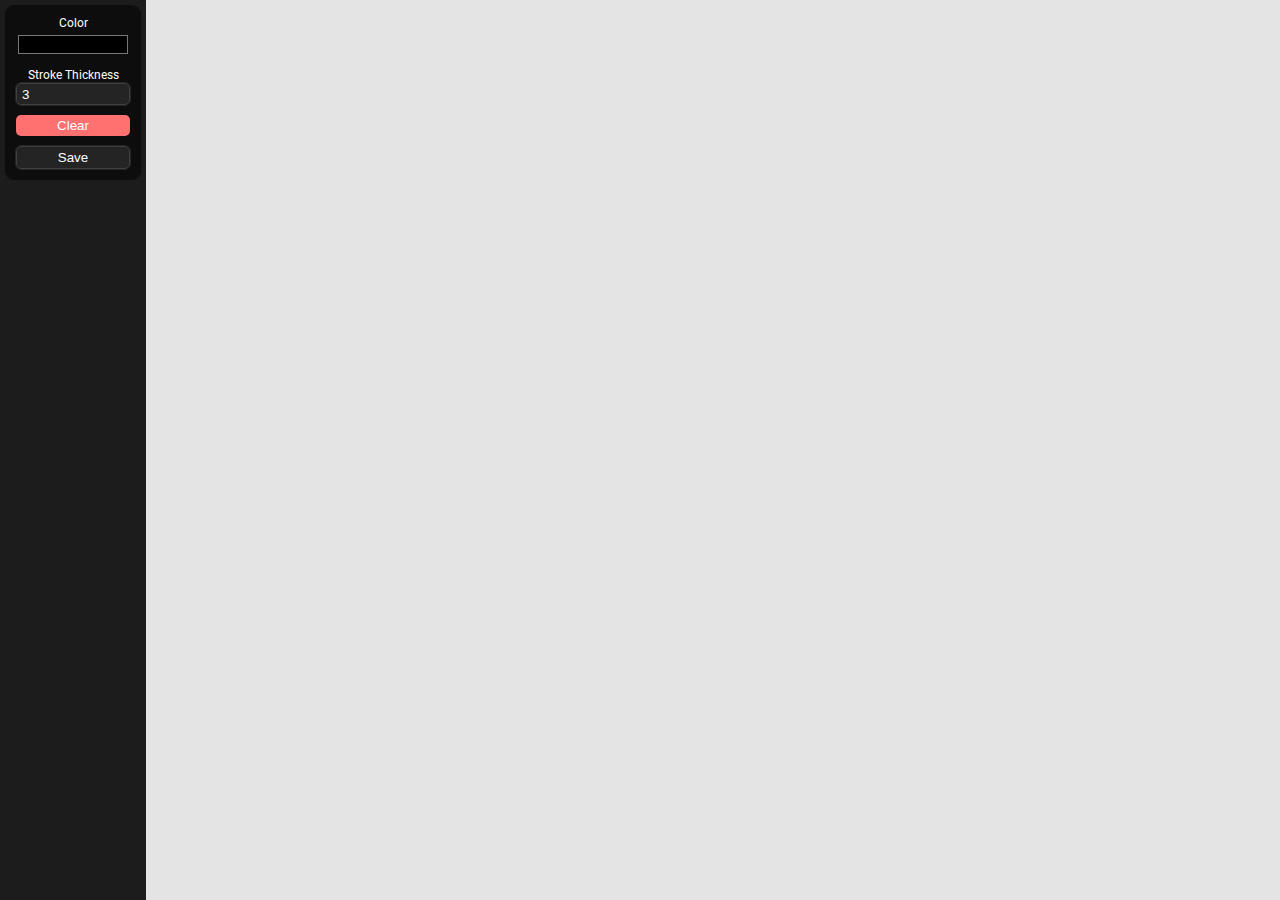
<file: canvas.html>
<!DOCTYPE html>
<html lang="en">
<head>
    <meta charset="UTF-8">
    <meta http-equiv="X-UA-Compatible" content="IE=edge">
    <meta name="viewport" content="width=device-width, initial-scale=1.0">
    <title>Canvas</title>
    <link rel="stylesheet" href="./styles/canvas.css">
    <link rel="shortcut icon" href="./resources/terbium.png" type="image/x-icon">
</head>
    <body tabindex="-1">
        <section class="container" id="styling">
            <div id="toolbar">
                <!-- <div class="add">
                    <svg xmlns="http://www.w3.org/2000/svg" class="new" id="new" viewBox="0 0 24 24" stroke-width="2" stroke="currentColor" fill="none" stroke-linecap="round" stroke-linejoin="round">
                        <path stroke="none" d="M0 0h24v24H0z" fill="none"/>
                        <circle cx="12" cy="12" r="9" />
                        <line x1="9" y1="12" x2="15" y2="12" />
                        <line x1="12" y1="9" x2="12" y2="15" />
                    </svg>
                </div> -->
                <label for="color">Color</label>
                <input type="color" name="color" value="#000000" class="strokec" id="stroke">
                <label for="lineWidth">Stroke Thickness</label>
                <input type="number" name="lineWidth" id="lineWidth" class="linewidth" value="3">
                <!-- <label for="brush">Brush</label>
                <select id="sites" name="brush">
                    <option value="pen" id="pen">Pen</option>
                    <option value="triangle" id="triangle">Triangle</option>
                    <option value="circle" id="circle">Circle</option>
                </select> -->
                <button class="clear" id="clear">Clear</button>
                <button class="btn last" id="save">Save</button>
            </div>
        </section>
        <canvas id="canvas"></canvas>
        <script src="./js/canvas.js"></script>
    </body>
</html>
</file>
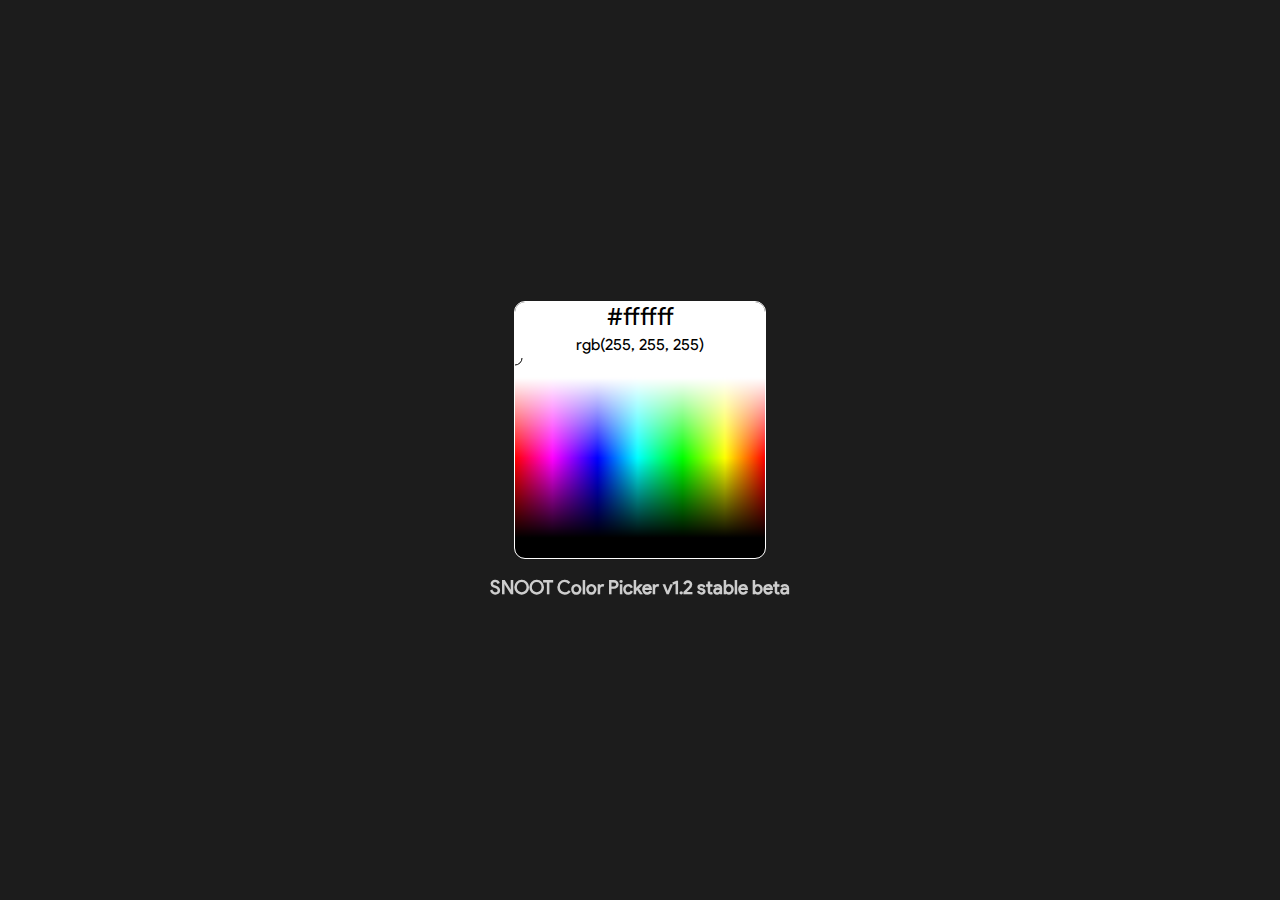
<file: color.html>
<html lang="en" data-theme="dark">
<head>
    <meta charset="UTF-8">
    <meta http-equiv="X-UA-Compatible" content="IE=edge">
    <meta name="viewport" content="width=device-width, initial-scale=1.0">
    <title>Terbium Color Picker</title>
    <link rel="stylesheet" href="./styles/color.css">
</head>
    <body>
        <div class="picker" id="picker" style="outline: 1px solid #ffffff;">
            <div id="colorIndi" class="color-indi">
                <p id="hex">#ffffff</p>
                <div class="rgbEquivalent">rgb(255, 255, 255)</div>
            </div>
            <canvas id="color"></canvas>
        </div>
        <h3 style="margin-top: 18px;">SNOOT Color Picker v1.2 stable beta</h3>
        <script src="color.js"></script>
        <script src="js/theme.js"></script>
    </body>
</html>
</file>
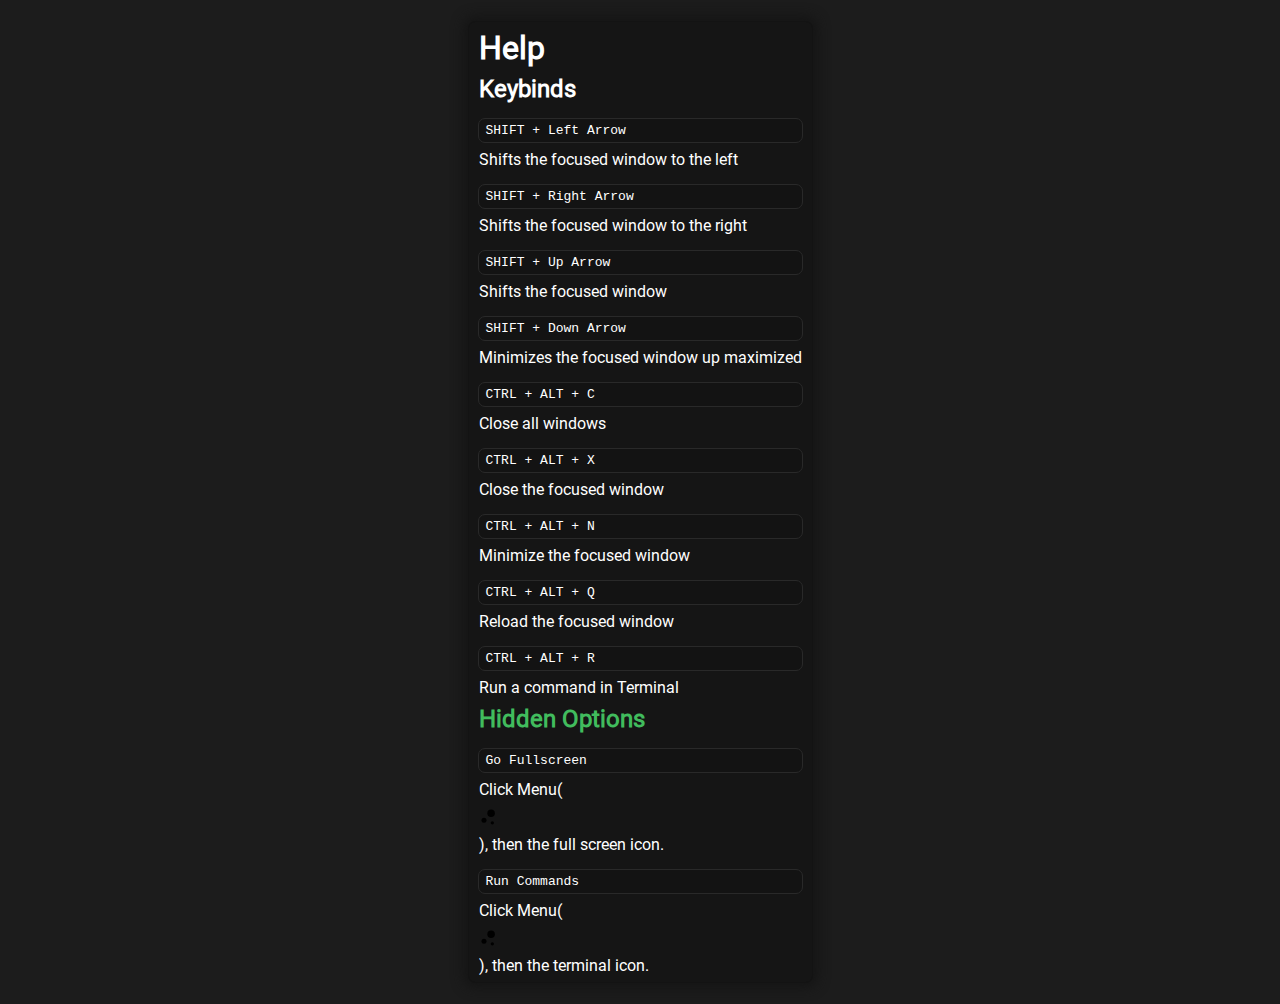
<file: help.html>
<!DOCTYPE html>
<html lang="en" data-theme="dark">
<head>
    <meta charset="UTF-8">
    <meta http-equiv="X-UA-Compatible" content="IE=edge">
    <meta name="viewport" content="width=device-width, initial-scale=1.0">
    <link rel="shortcut icon" id="favi" href="./resources/terbium.png" type="image/x-icon">
    <title>Help</title>
    <link rel="stylesheet" id="relsn" href="./styles/help.css">
</head>
<body>
    <!-- <h5 style="width: 35em;margin-bottom: 20px;font-weight: bolder;color: #ff7c7c;font-size: 17px;text-align: center;"></h2> -->
    <div class="commands">
        <h1>Help</h1>
        <h2>Keybinds</h2>
        <command>
            <code>SHIFT + Left Arrow</code> Shifts the focused window to the left
        </command>
        <command>
            <code>SHIFT + Right Arrow</code> Shifts the focused window to the right
        </command>
        <command>
            <code>SHIFT + Up Arrow</code> Shifts the focused window 
        </command>
        <command>
            <code>SHIFT + Down Arrow</code> Minimizes the focused window up maximized
        </command>
        <command>
            <code>CTRL + ALT + C</code> Close all windows
        </command>
        <command>
            <code>CTRL + ALT + X</code> Close the focused window
        </command>
        <command>
            <code>CTRL + ALT + N</code> Minimize the focused window
        </command>
        <command>
            <code>CTRL + ALT + Q</code> Reload the focused window
        </command>
        <command>
        <code>CTRL + ALT + R</code> Run a command in Terminal
    </command>
        <h2 category-title>Hidden Options</h2>
        <command>
        <code>Go Fullscreen</code> Click Menu(<svg xmlns="http://www.w3.org/2000/svg" width="20" viewBox="0 0 24 24" stroke-width="1.5" stroke-linecap="round" stroke-linejoin="round">
                <path stroke="none" d="M0 0h24v24H0z" fill="none"></path>
                <circle cx="6" cy="16" r="3"></circle>
                <circle cx="16" cy="19" r="2"></circle>
                <circle cx="14.5" cy="7.5" r="4.5"></circle>
            </svg>), then the full screen icon.
    </command>
        <command>
        <code>Run Commands</code> Click Menu(<svg xmlns="http://www.w3.org/2000/svg" width="20" viewBox="0 0 24 24" stroke-width="1.5" stroke-linecap="round" stroke-linejoin="round">
                <path stroke="none" d="M0 0h24v24H0z" fill="none"></path>
                <circle cx="6" cy="16" r="3"></circle>
                <circle cx="16" cy="19" r="2"></circle>
                <circle cx="14.5" cy="7.5" r="4.5"></circle>
            </svg>), then the terminal icon.
    </command>
    </div>
    <script src="./js/theme.js"></script>
</body>

</html>
</file>
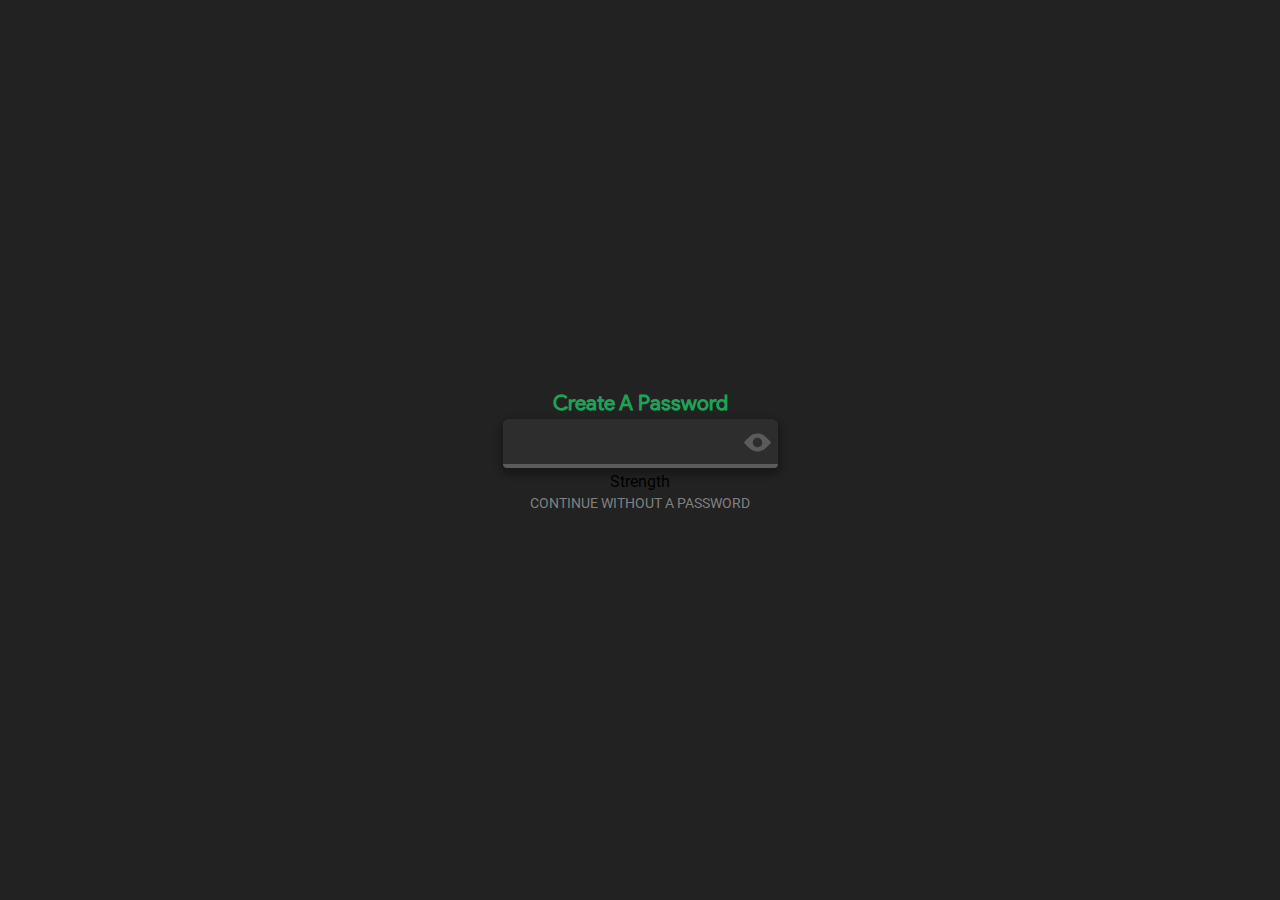
<file: login.html>
<!DOCTYPE html>
<html lang="en">
<head>
    <meta charset="UTF-8">
    <meta http-equiv="X-UA-Compatible" content="IE=edge">
    <meta name="viewport" content="width=device-width, initial-scale=1.0">
    <title>Terbium</title>
    <link rel="stylesheet" href="login.css">
</head>
    <body>
        <div class="loginDetails">
            <p class="passState">Create A Password</p>
            <div class="inputC">
                <div class="input">
                    <input type="password" oninput="strengthChecker()" onfocus="let inp = document.querySelector('.inputC'); inp.classList.add('focus');" onblur="document.querySelector('.inputC').classList.remove('focus')" name="pass" id="pass" class="pass passN">
                    <a class="showHide" id="showHide" onclick="toggle();">
                        <svg class="eye" viewBox="0 0 80 80" fill="none" xmlns="http://www.w3.org/2000/svg">
                            <path fill-rule="evenodd" clip-rule="evenodd" d="M1.82843 37.3553C0.266336 38.9174 0.266336 41.4501 1.82843 43.0122L15.2635 56.4472C28.9318 70.1156 51.0926 70.1156 64.7609 56.4472L78.196 43.0122C79.7581 41.4501 79.7581 38.9174 78.196 37.3553L64.7609 23.9203C51.0926 10.2519 28.9318 10.2519 15.2635 23.9203L1.82843 37.3553ZM40 54C47.732 54 54 47.732 54 40C54 32.268 47.732 26 40 26C32.268 26 26 32.268 26 40C26 47.732 32.268 54 40 54Z"/>
                        </svg>
                    </a>
                    <svg class="spinner noSpin" viewBox="0 0 50 50"><circle class="path" cx="25" cy="25" r="20" fill="none" stroke-width="6"></circle></svg>
                </div>
                <div class="bott" id="secureAmount"></div>
            </div>
            <div class="strengthMessage" id="strengthMessage">Strength</div>
            <a class="skip">CONTINUE WITHOUT A PASSWORD</a>
        </div>
        <script src="login.js"></script>
    </body>
</html>
</file>
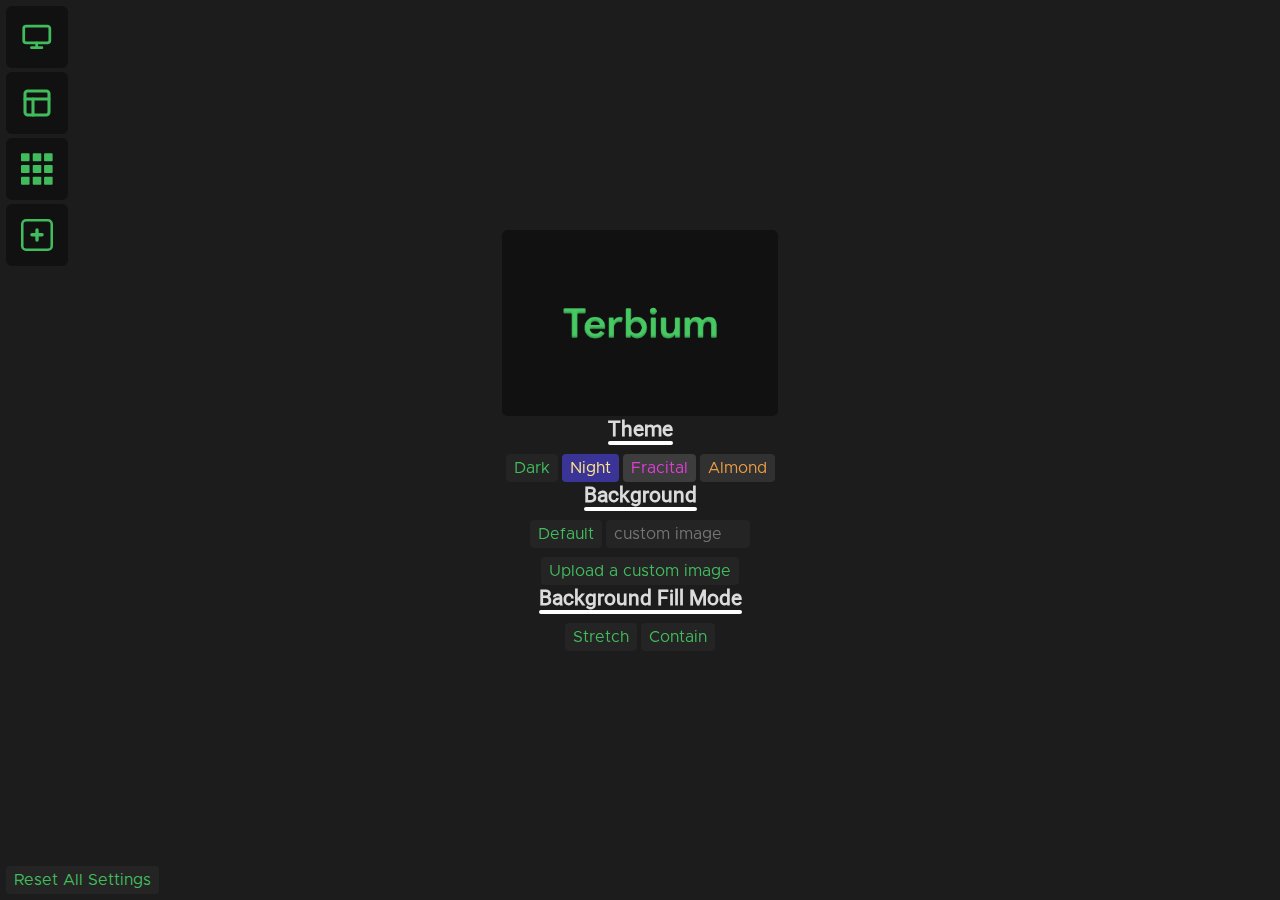
<file: settings.html>
<!DOCTYPE html>
<html lang="en" data-theme="dark">
<head>
    <meta charset="UTF-8">
    <meta http-equiv="X-UA-Compatible" content="IE=edge">
    <meta name="viewport" content="width=device-width, initial-scale=1.0">
    <title>Settings</title>
    <link rel="stylesheet" id="rels" href="./styles/settings.css">
    <link rel="stylesheet" href="./styles/cursors.css">
</head>
    <body>
        <button class="btn reset" id="resetAll">Reset All Settings</button>
        <div class="categories">
            <div class="category" type="theme" title="Theme">
                <svg class="catIcon catStroke" viewBox="0 0 47 42" fill="none" xmlns="http://www.w3.org/2000/svg">
                    <path class="stroke" d="M38.5227 5H7.83586C5.71737 5 4 6.567 4 8.5V26C4 27.933 5.71737 29.5 7.83586 29.5H38.5227C40.6412 29.5 42.3586 27.933 42.3586 26V8.5C42.3586 6.567 40.6412 5 38.5227 5Z" stroke-width="4" stroke-linecap="round" stroke-linejoin="round"/>
                    <path class="stroke" d="M15.3435 36.75H30.6869" stroke-width="4" stroke-linecap="round" stroke-linejoin="round"/>
                    <path class="stroke" d="M23.0151 29.75V36.75" stroke-width="4" stroke-linecap="round" stroke-linejoin="round"/>
                </svg>
            </div>
            <div class="category" type="osl" title="OS layout">
                <svg class="catIcon catStroke" viewBox="0 0 42 42" fill="none" xmlns="http://www.w3.org/2000/svg">
                    <path class="stroke" d="M33.25 5.25H8.75C6.817 5.25 5.25 6.817 5.25 8.75V33.25C5.25 35.183 6.817 36.75 8.75 36.75H33.25C35.183 36.75 36.75 35.183 36.75 33.25V8.75C36.75 6.817 35.183 5.25 33.25 5.25Z" stroke-width="4" stroke-linecap="round" stroke-linejoin="round"/>
                    <path class="stroke" d="M5.25 15.75H36.75" stroke-width="4" stroke-linecap="round" stroke-linejoin="round"/>
                    <path class="stroke" d="M15.75 36.75V15.75" stroke-width="4" stroke-linecap="round" stroke-linejoin="round"/>
                </svg>
            </div>
            <div class="category" type="appman" title="Apps">
            <svg class="catIcon catStroke" width="38" height="38" viewBox="0 0 79 78" fill="none" xmlns="http://www.w3.org/2000/svg">
                        <path d="M0 2C0 0.895431 0.895431 0 2 0H19.1111C20.2157 0 21.1111 0.895431 21.1111 2V18C21.1111 19.1046 20.2157 20 19.1111 20H2C0.895432 20 0 19.1046 0 18V2Z" class="fill"/>
                        <path d="M0 31C0 29.8954 0.895431 29 2 29H19.1111C20.2157 29 21.1111 29.8954 21.1111 31V47C21.1111 48.1046 20.2157 49 19.1111 49H2C0.895432 49 0 48.1046 0 47V31Z" class="fill"/>
                        <path d="M29 31C29 29.8954 29.8954 29 31 29H48.1111C49.2157 29 50.1111 29.8954 50.1111 31V47C50.1111 48.1046 49.2157 49 48.1111 49H31C29.8954 49 29 48.1046 29 47V31Z" class="fill"/>
                        <path d="M57 31C57 29.8954 57.8954 29 59 29H76.1111C77.2157 29 78.1111 29.8954 78.1111 31V47C78.1111 48.1046 77.2157 49 76.1111 49H59C57.8954 49 57 48.1046 57 47V31Z" class="fill"/>
                        <path d="M0 60C0 58.8954 0.895431 58 2 58H19.1111C20.2157 58 21.1111 58.8954 21.1111 60V76C21.1111 77.1046 20.2157 78 19.1111 78H2C0.895432 78 0 77.1046 0 76V60Z" class="fill"/>
                        <path d="M29 60C29 58.8954 29.8954 58 31 58H48.1111C49.2157 58 50.1111 58.8954 50.1111 60V76C50.1111 77.1046 49.2157 78 48.1111 78H31C29.8954 78 29 77.1046 29 76V60Z" class="fill"/>
                        <path d="M57 60C57 58.8954 57.8954 58 59 58H76.1111C77.2157 58 78.1111 58.8954 78.1111 60V76C78.1111 77.1046 77.2157 78 76.1111 78H59C57.8954 78 57 77.1046 57 76V60Z" class="fill"/>
                        <path d="M29 2C29 0.895431 29.8954 0 31 0H48.1111C49.2157 0 50.1111 0.895431 50.1111 2V18C50.1111 19.1046 49.2157 20 48.1111 20H31C29.8954 20 29 19.1046 29 18V2Z" class="fill"/>
                        <path d="M57 2C57 0.895431 57.8954 0 59 0H76.1111C77.2157 0 78.1111 0.895431 78.1111 2V18C78.1111 19.1046 77.2157 20 76.1111 20H59C57.8954 20 57 19.1046 57 18V2Z" class="fill"/>
                    </svg>
            </div>
            <div class="category" type="other" title="Other">
                <svg class="catIcon catStroke" width="38" height="38" viewBox="0 0 38 38" fill="none" xmlns="http://www.w3.org/2000/svg">
                    <path class="stroke" d="M19 13V25" stroke-width="4" stroke-linecap="round" stroke-linejoin="round"/>
                    <path class="stroke" d="M13 18.7148H25" stroke-width="4" stroke-linecap="round" stroke-linejoin="round"/>
                    <rect class="stroke" x="1.5" y="1.5" width="35" height="35" rx="4.5" stroke-width="3"/>
                </svg>
            </div>
        </div>
        <div class="views">
            <div class="cat themeView" view="account" hiddenCat="true">
            </div>
            <div class="cat themeView" view="theme" hiddenCat="false">
                <div class="deskBackC">
                    <img class="deskBack" draggable="false" src="wp.jpg">
                </div>
                <div class="title">
                    <h3>Theme</h3>
                    <div class="border-bottom"></div>
                </div>
                <div class="btns">
                    <button class="btn dark themeBtn" theme-set="dark" id="dark">Dark</button>
                    <button class="btn night themeBtn" theme-set="night" id="night">Night</button>
                    <button class="btn frac themeBtn" theme-set="fracital" id="frac">Fracital</button>
                    <button class="btn almond themeBtn" theme-set="almond" id="almond">Almond</button>
                </div>
                <p></p>
                <div class="title">
                    <h3>Background</h3>
                    <div class="border-bottom"></div>
                </div>
                <div class="btns">
                    <button class="btn" id="default">Default</button>
                    <input placeholder="custom image" class="btn input" id="dd">
                </div>
                <div class="btns">
                    <input type="file" class="customImage fileInput" id="customImage">
                    <label class="btn" for="customImage">Upload a custom image</label>
                </div>
                <p></p>
                <div class="title">
                    <h3>Background Fill Mode</h3>
                    <div class="border-bottom"></div>
                </div>
                <div class="btns">
                    <button class="btn" id="stretch" onclick="stretch();">Stretch</button>
                    <button class="btn" id="contain" onclick="contain();">Contain</button>
                </div>
                <p>&nbsp;</p>
            </div>
            <div class="cat windowView" view="osl" hiddenCat="true">
                <p></p>
                <div class="title">
                    <h3>OS Layout</h3>
                </div>
                <p></p>
                <div class="title">
                    <h3>Windows</h3>
                    <div class="border-bottom"></div>
                </div>
                <div class="btns slides">
                    <label>Apps Always Open Maximized</label><input class="toggle border-radius" id="fullscreen" type="checkbox">
                </div>
                <div class="btns slides">
                    <label>Round Windows</label><input class="toggle border-radius" checked id="radius" type="checkbox">
                </div>
                <div class="btns slides">
                    <label>Windows Shadow</label><input class="toggle" id="shadow" type="checkbox">
                </div>
                <div class="btns slides">
                    <label>Custom Window Rounding</label><input class="btn input" type="number" id="roundness" value="12" min="0" max="22" step="2"><button class="btn" id="clearRoundness">clear</button>
                </div>
                <div class="btns slides">
                    <label>Custom shadow</label>
                    <div class="btn input color" input-for="customShadow">
                        <div input-color-value></div>
                    </div>
                    <input input-hidden type="color" id="customShadow" value="rgba(0, 0, 0, 0.32)"><button class="btn" id="clearCustomShadow">clear</button>
                </div>
                <div class="btns slides">
                    <label>Shadows follows theme accent</label><input class="toggle" type="checkbox" id="themeAccentShadow" checked>
                </div>
                <p></p>
                <div class="title">
                    <h3>Window Buttons</h3>
                    <div class="border-bottom"></div>
                </div>
                <div class="btns slides">
                    <label>Right</label><input class="toggle" id="btnrPos" data-btnpos="Right" checked type="checkbox">
                </div>
                <div class="btns slides">
                    <label>Left</label><input class="toggle" id="btnrPos" data-btnpos="Left" checked type="checkbox">
                </div>
                <div class="btns slides">
                    <label>Round Window Buttons</label><input class="toggle" id="btnr" checked type="checkbox">
                </div>
                <p></p>
                <div class="title">
                    <h3>Dock</h3>
                    <div class="border-bottom"></div>
                </div>
                <div class="btns slides">
                    <label>Bottom</label><input class="toggle dockPos" id="dp_bottom" data-pos="Bottom" checked type="checkbox">
                </div>
                <div class="btns slides">
                    <label>Left</label><input class="toggle dockPos" id="dp_left" data-pos="Left" checked type="checkbox">
                </div>
                <div class="btns slides">
                    <label>Right</label><input class="toggle dockPos" id="dp_right" data-pos="Right" checked type="checkbox">
                </div>
                <div class="btns slide">
                    <label>Full Dock</label><input class="toggle dockFull" type="checkbox" id="dockFull" checked="false">
                </div>
                <div class="btns slides">
                    <label>Opaque</label><input type="checkbox" id="dockOpq" class="toggle" checked="true">
                </div>
                <p>&nbsp;</p>
            </div>
            <div class="cat" view="appman" hiddenCat="true">
                <a href="sideload.html"><button class="btn">App Sideloader</button></a>
                <h2><u>Installed Apps</u></h2>
                <div id="alist1" style="width:45%; height:90%">No Apps Installed</div>
                <script>if (localStorage.getItem("appremlist")) {alist1.innerHTML = localStorage.getItem("appremlist")}</script>
            </div>
            <div class="cat otherView" view="other" hiddenCat="true">
                <p></p>
                <h1>Other</h1>
                <p></p>
                <div class="title">
                    <h3>Import Or Export your settings</h3>
                    <div class="border-bottom"></div>
                </div>
                <div class="btns">
                    <input class="btn" type="file" input-hidden id="importExportInp" accept=".tbs, .txt"></input>
                    <button class="btn" id="importSettings">Import</button>
                    <button class="btn" id="exportSettings">Export</button>
                </div>
                <p></p>
                <div hidden>
                <div class="title">
                    <h3>Shutdown</h3>
                    <div class="border-bottom"></div>
                </div>
                <div class="btns">
                    <button class="btn" id="defpow">Default</button>
                    <input placeholder="custom shutdown redirection" class="btn input" id="dp" style="width: max-content;">
                </div>
                </div>
                <div class="title">
                    <h3>Lockdown</h3>
                    <div class="border-bottom"></div>
                </div>
                <div class="btns slides">
                    <label>Login on start up</label><input class="toggle" id="login" checked type="checkbox">
                    <button class="btn" id="newPass">New Password</button>
                </div>
                <p>&nbsp;</p>
                </div>
                <div hidden>
                <div class="title">
                    <h3>Browser SearXNG Personalization</h3>
                    <div class="border-bottom"></div>
                </div>
                <div class="title">
                    <label>Use Dynamic</label><input class="toggle" id="dyn" checked type="checkbox">
                </div>
                <h3>Safe Search</h3>
                <div class="btns slides">
                    <div class="dropdown">
                        <button class="dropbtn engine__dropbtn" id="safeSearch">
                            <p class="dropText SS">None</p>
                        </button>
                        <div class="dropdown-content ss__dropdown-content">
                            <a class="dropOptions" data-option="ss_0" data-former="ss" data-option_name="None" id="safeSearch_0">None</a>
                            <a class="dropOptions" data-option="ss_1" data-former="ss" data-option_name="Moderate" id="safeSearch_1">Moderate</a>
                            <a class="dropOptions" data-option="ss_2" data-former="ss" data-option_name="Strict" id="safeSearch_2">Strict</a>
                        </div>
                    </div>
                </div>
                </div>
            </div>
        </div>
        <script src="appinst.js"></script>
        <script src="./js/theme.js"></script>
        <script src="./js/settings.js"></script>
    </body>
</html>
</file>
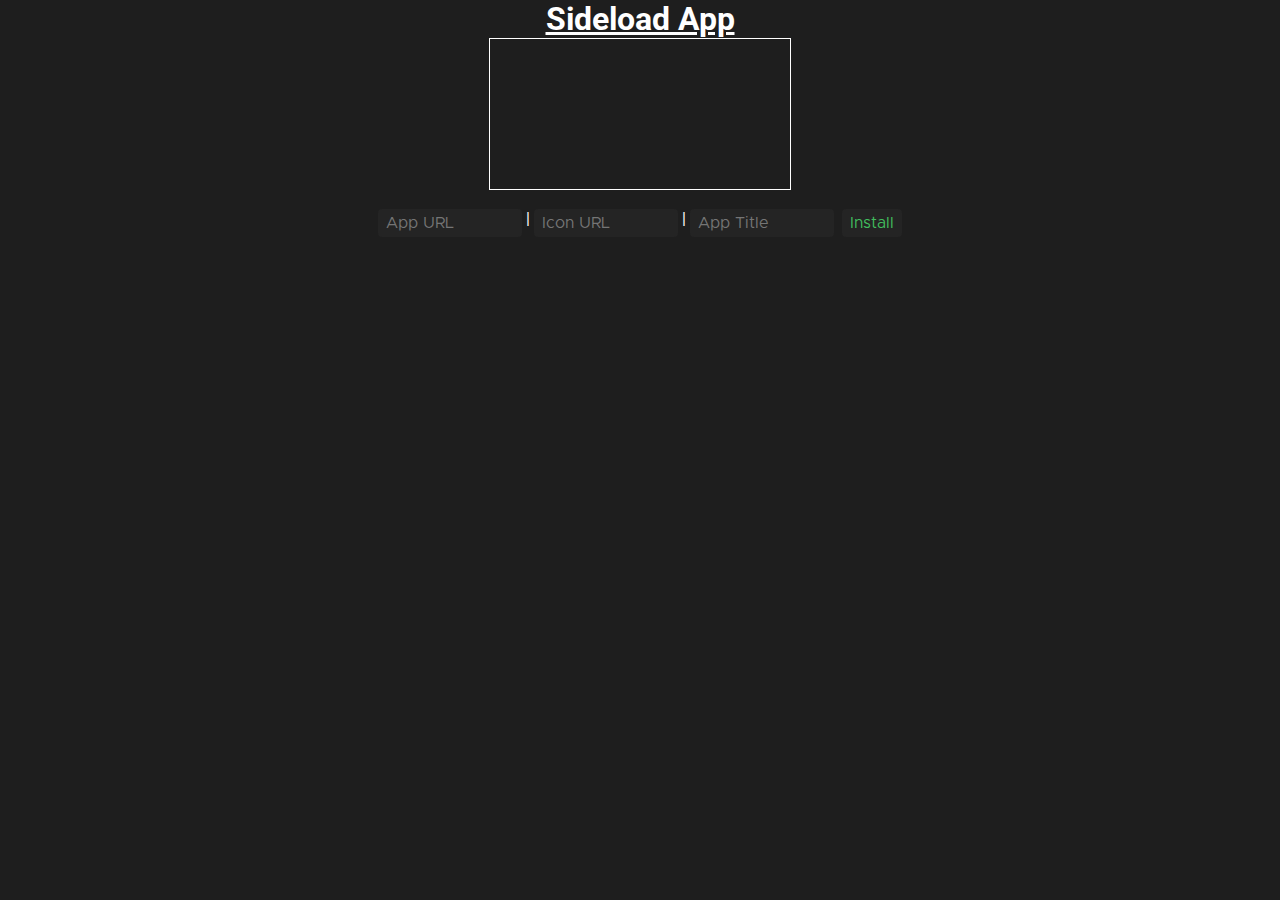
<file: sideload.html>
<!DOCTYPE HTML>
<html data-theme="dark">
<head>
  <link rel="preconnect" href="https://fonts.googleapis.com">
  <link rel="preconnect" href="https://fonts.gstatic.com" crossorigin>
  <link href="https://fonts.googleapis.com/css2?family=Roboto&display=swap" rel="stylesheet">
  <link rel="stylesheet" id="rels" href="./styles/settings.css">
  <link rel="stylesheet" href="./styles/cursors.css">
</head>

  <body style="background:#1e1e1e;color:white;text-align:center;font-family: 'Roboto', sans-serif;">
    <script>
      function sideload() {
        if (atitle.value) {
        var acon = confirm("Warning: If the app preview failed to load, either this app is incompatible or you typed the wrong URL. Are you sure you want to continue?")
        if (acon == true) {
          addapp(aurl.value,atitle.value,imgurl.value)
        }
        } else {
          alert("No Title")
        }
      }
    </script>
    <script src="appinst.js"></script>
    <h1><u>Sideload App</u></h1>
    <iframe id="prevf" style="margin:auto;border: 1px solid white;"></iframe>
    <p>&nbsp;</p>
    <div class="btns" style="margin:auto"><input class="btn input" placeholder="App URL" id="aurl" onkeyup="prevf.src = this.value" onchange="prevf.src = this.value;"> | <input class="btn input" id="imgurl" placeholder="Icon URL" /> | <input class="btn input" id="atitle" placeholder="App Title">
    <br>
    <button class="btn" onclick="sideload()" style="cursor:pointer;display:block;">Install</button>
  </div>
  <script src="./js/theme.js"></script>
  </body>
</html
</file>
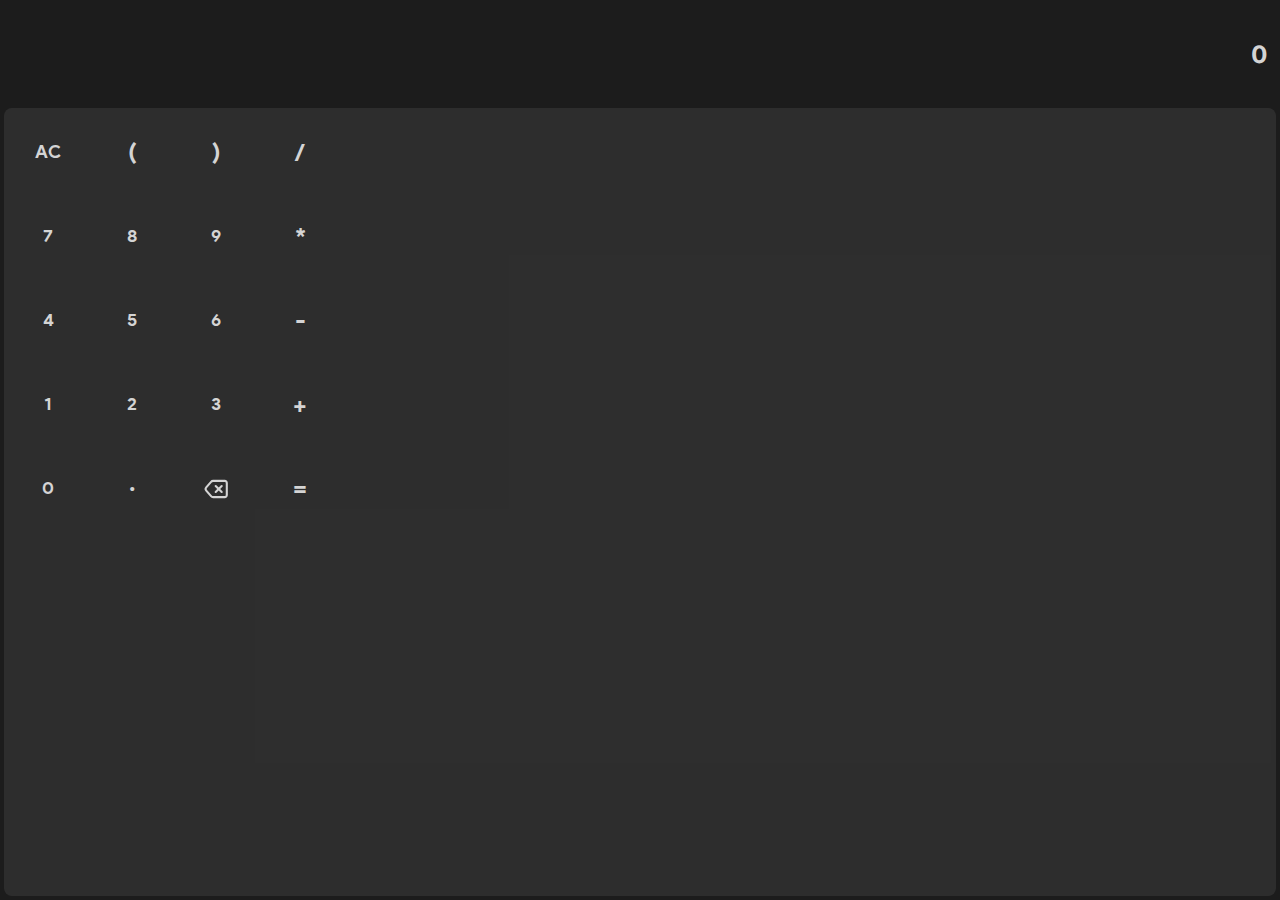
<file: calc/calc.html>
<!DOCTYPE html>
<html lang="en">
<head>
    <meta charset="UTF-8">
    <meta http-equiv="X-UA-Compatible" content="IE=edge">
    <meta name="viewport" content="width=device-width, initial-scale=1.0">
    <title>Terbium Calculator</title>
    <link rel="stylesheet" href="calc.css">
</head>
    <body>
        <div screen def="0">
            <input inputNumber readonly="true">
            <input output disabled>
        </div>
        <div class="buttons">
            <div class="row">
                <button op="ac" ac operator>AC</button>
                <button op="(" parenL operator>(</button>
                <button op=")" parenR operator>)</button>
                <button op="/" operator>/</button>
            </div>
            <div class="row">
                <button number="7" numberButton>7</button>
                <button number="8" numberButton>8</button>
                <button number="9" numberButton>9</button>
                <button op="*" operator>*</button>
            </div>
            <div class="row">
                <button number="4" numberButton>4</button>
                <button number="5" numberButton>5</button>
                <button number="6" numberButton>6</button>
                <button op="-" operator>-</button>
            </div>
            <div class="row">
                <button number="1" numberButton>1</button>
                <button number="2" numberButton>2</button>
                <button number="3" numberButton>3</button>
                <button op="+" operator>+</button>
            </div>
            <div class="row">
                <button number="0" numberButton>0</button>
                <button decimal>
                    <p dP>.</p>
                </button>
                <button del>
                    <svg class="opIcon" viewBox="0 0 80 80" fill="none" xmlns="http://www.w3.org/2000/svg">
                        <path class="stroke" d="M69.3636 13H30.3569C27.7352 13 25.2439 14.1431 23.5341 16.1306L7.48824 34.7827C4.90781 37.7823 4.90781 42.2177 7.48824 45.2173L23.5341 63.8694C25.2439 65.8569 27.7352 67 30.3569 67H69.3636C71.1237 67 72.8117 66.2888 74.0563 65.023C75.3008 63.7571 76 62.0402 76 60.25V19.75C76 17.9598 75.3008 16.2429 74.0563 14.977C72.8117 13.7112 71.1237 13 69.3636 13Z" stroke-width="7" stroke-linecap="round" stroke-linejoin="round"/>
                        <path class="stroke" d="M59 30L39 50" stroke-width="7" stroke-linecap="round" stroke-linejoin="round"/>
                        <path class="stroke" d="M39 30L59 50" stroke-width="7" stroke-linecap="round" stroke-linejoin="round"/>
                    </svg>
                </button>
                <button eq>=</button>
            </div>
        </div>
        <script src="calc.js"></script>
        <script src="../js/theme.js"></script>
    </body>
</html>
</file>
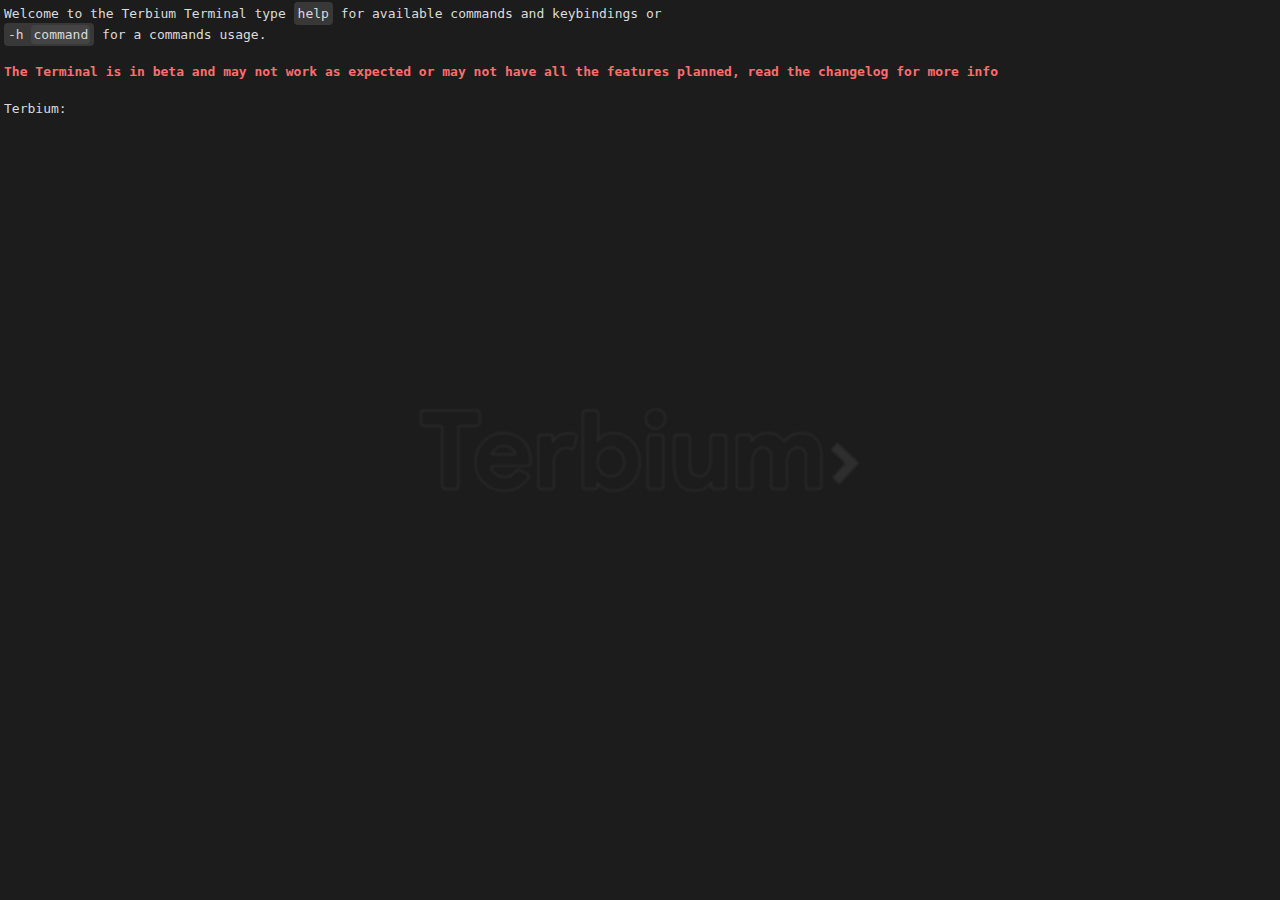
<file: terminal/terminal.html>
<!DOCTYPE html>
<html lang="en" data-theme="dark" data-state="new">
<head>
    <meta charset="UTF-8">
    <meta http-equiv="X-UA-Compatible" content="IE=edge">
    <meta name="viewport" content="width=device-width, initial-scale=1.0">
    <title>Terbium Terminal</title>
    <link rel="stylesheet" href="terminal.css">
    <link rel="stylesheet" href="../styles/cursors.css">
</head>
    <body contextmenu="false" oncontextmenu="return false;">
        <div class="termin"></div>
        <script src="../js/theme.js"></script>
        <script src="terminal.js"></script>
    </body>
</html>
</file>
<file: styles/canvas.css>
@font-face {
    font-family: Metro;
    src: url(../resources/metropolis-extra-bold.otf);
}

@font-face {
    font-family: Ubuntu;
    src: url(../resources/Ubuntu-Medium.ttf);
}

@font-face {
    font-family: Roboto;
    src: url(../resources/Roboto.ttf);
}

::selection {
    background: #696969;
    color: #1d1d1d;
}

* {
    margin: 0;
    padding: 0;
}

body {font-family: Roboto;
    background: #1c1c1c;
    color: white;
    height: 100%;
    width: 100%;
    padding: 0;
    margin: 0;
    overflow: hidden;
    display: flex;
}

a span {
    width: 0;
    height: 3px;
    background: #ffffff;
    border-radius: 5px;
    transition: ease 0.3s;
}

.link {
    transition: ease 0.3s;
    display: grid;
    width: max-content;
    margin-left: 0.9em;
    text-decoration: none;
    color: #ffffff;
    height: 22px;
}

a:hover {
    cursor: pointer;
}

a:hover span {
    width: 100%;
}

canvas {
    cursor: crosshair;
    background: #e4e4e4;
}

.container {
    height: min-content;
    display: flex;
    width: 8.5em;
    padding: 5px;
}

#toolbar {
    display: flex;
    flex-direction: column;
    padding: 11px;
    width: 100%;
    background-color: #0d0d0d;
    cursor: default;
    border-radius: 9px;
    text-align: center;
}

#toolbar * {
    margin-bottom: 10px;
}

.add {
    width: 100%;
    height: 28px;
}

.new {
    transition: ease 0.2s;
    width: 28px;
    height: 28px;
}

.new:hover {
    color: #3fb153;
    cursor: pointer;
}

#toolbar label {
    font-size: 12px;
    margin-bottom: 1px;
}

input::-webkit-outer-spin-button,
input::-webkit-inner-spin-button {
    -webkit-appearance: none;
}

input[type=number] {
    -moz-appearance: textfield;
    height: 20px;
    padding-left: 5px;
}

#lineWidth {
    width: calc(100% - 7px) !important;
}

input {
    width: 100%;
    background-color: #242424;
    color: white;
    border: 1px solid #404040;
    outline: 1px solid #242424;
    border-radius: 5px;
    overflow: hidden;
}

select {
    width: 100%;
    background-color: #242424;
    color: white;
    border: 1px solid #404040;
    outline: 1px solid #242424;
    border-radius: 5px;
    overflow: hidden;
    height: 26px;
    padding-left: 3px;
    transition: ease 0.3s;
}

select:hover {
    background-color: #151515;
    color: white;
    border: 1px solid #2b2b2b;
    outline: 1px solid #151515;
    cursor: pointer;
}

#stroke {
    border: none;
    background: none;
    outline: none;
}

.clear {
    background: #ff7070;
    border: none;
    border-radius: 5px;
    color: white;
    padding: 3px 5px;
    transition: ease 0.3s;
}

.last {
    margin-bottom: 0px !important;
}

.strokec:hover {
    cursor: cell !important;
}

.linewidth:hover {
    cursor: text !important;
}

.clear:hover {
    background: #d04141;
    cursor: pointer;
}

.btn {
    padding: 3px 5px;
    border-radius: 5px;
    background-color: #242424;
    color: white;
    border: 1px solid #404040;
    outline: 1px solid #242424;
    cursor: pointer;
    transition: ease 0.3s;
}

.btn:hover {
    background-color: #151515;
    color: white;
    border: 1px solid #2b2b2b;
    outline: 1px solid #151515;
    cursor: pointer;
}
</file>
<file: styles/color.css>
@font-face {
    font-family: pro;
    src: url(../resources/Product.ttf);
}

[data-theme="dark"] {
    --body: #1c1c1c;
    --color: #cdcdcd;

    --cursorText: url(../resources/cursors/textD.png) 0 16, text;
    --cursorNormal: url(../resources/cursors/normalD.png), default;
    --cursorHand: url(../resources/cursors/handD.png), pointer;
    --cursorCrosshair: url(../resources/cursors/crosshairD.png) 16 16, crosshair;
}

[data-theme="night"] {
    --body: #181446;
    --color: #fff7a5;

    --cursorText: url(../resources/cursors/textN.png) 0 16, text;
    --cursorNormal: url(../resources/cursors/normalN.png), default;
    --cursorHand: url(../resources/cursors/handN.png), pointer;
    --cursorCrosshair: url(../resources/cursors/crosshairN.png) 16 16, crosshair;
}

[data-theme="fracital"] {
    --body: #222;
    --color: #ff40f7;

    --cursorText: url(../resources/cursors/textF.png) 0 16, text;
    --cursorNormal: url(../resources/cursors/normalF.png), default;
    --cursorHand: url(../resources/cursors/handF.png), pointer;
    --cursorCrosshair: url(../resources/cursors/crosshairF.png) 16 16, crosshair;
}
[data-theme="almond"] {
    --body: #131313;
    --color: #E89D46;

    --cursorText: url(../resources/cursors/textA.png) 0 16, text;
    --cursorNormal: url(../resources/cursors/normalA.png), default;
    --cursorHand: url(../resources/cursors/handA.png), pointer;
    --cursorCrosshair: url(../resources/cursors/crosshairA.png) 16 16, crosshair;
}

html {
    height: 100%;
}

h3 {
    margin: 0;
}

body {
    background-color: var(--body);
    color: var(--color);
    margin: 0;
    height: 100%;
    display: grid;
    align-content: center;
    justify-items: center;
    font-family: pro;
    cursor: var(--cursorNormal);
}

.colorPickerContainer {
    width: 100%;
    display: grid;
    justify-items: center;
    align-items: center;
    gap: 14px;
}

.picker {
    display: grid;
    justify-content: center;
    align-items: center;
    height: max-content;
    overflow: hidden;
    border-radius: 10px;
}

canvas {
    height: 200px;
    width: 250px;
    border-bottom-left-radius: 5px;
    border-bottom-right-radius: 5px;
    cursor: var(--cursorCrosshair);
}

.color-indi {
    display: inline-block;
    width: 250px;
    height: 56px;
    background-color: #ffffff;
    border-top-left-radius: 5px;
    border-top-right-radius: 5px;
    border-bottom: none;
    display: flex;
    justify-content: center;
    align-items: center;
    flex-direction: column;
    cursor: var(--cursorText);
}

#hex {
    margin: 0;
    height: min-content;
    width: min-content;
    color: #000000;
    font-size: 25px;
}

.rgbEquivalent {
    color: #000000;
    padding: 4px 6px;
    border-radius: 4px;
}
</file>
<file: styles/help.css>
@font-face {
    font-family: Metro;
    src: url(../resources/metropolis-extra-bold.otf);
}

@font-face {
    font-family: Ubuntu;
    src: url(../resources/Ubuntu-Medium.ttf);
}

@font-face {
    font-family: Roboto;
    src: url(../resources/Roboto.ttf);
}

[data-theme="dark"] {
    --body: #1c1c1c;
    --color: white;
    --category-title-color: #41bc5d;
    --userselect-background: #696969;
    --userselect-color: #1d1d1d;

    /* commands */
    --commmands-background: #151515;
    --commands-outline: #131313;
    --commmands-boxshadow: #151515;

    --command-background: #131313;
    --command-outline: #292929;
    --command-border: #131313;

    --cursorText: url(../resources/cursors/textD.png) 0 16, default;
    --cursorNormal: url(../resources/cursors/normalD.png), default;
    --cursorHand: url(../resources/cursors/handD.png), default;
}

[data-theme="night"] {
    --body: #181446;
    --color: #ffe688;
    --category-title-color: #ffe688;
    --userselect-background: #32299b;
    --userselect-color: #fff7a5;

    /* commands */
    --commmands-background: #08062b;
    --commands-outline: #07052b;
    --commmands-boxshadow: #08062b;

    --command-background: #08062b;
    --command-outline: #efe688;
    --command-border: #08062b;

    --cursorText: url(../resources/cursors/textN.png) 0 16, default;
    --cursorNormal: url(../resources/cursors/normalN.png), default;
    --cursorHand: url(../resources/cursors/handN.png), default;
}

[data-theme="fracital"] {
    --body: #222;
    --color: #ff40f7;
    --category-title-color: #ff40f7;
    --userselect-background: #575757;
    --userselect-color: #ff40f7;
    
    /* commands */
    --commmands-background: #151515;
    --commands-outline: #282828;
    --commmands-boxshadow: #151515;

    --command-background: #262626;
    --command-outline: #424242;
    --command-border: #262626;

    --cursorText: url(../resources/cursors/textF.png) 0 16, default;
    --cursorNormal: url(../resources/cursors/normalF.png), default;
    --cursorHand: url(../resources/cursors/handF.png), default;
}

[data-theme="almond"] {
    --body: #131313;
    --color: #E89D46;
    --category-title-color: #E89D46;
    --userselect-background: #ffffff1a;
    --userselect-color: #FFC889;
    
    /* commands */
    --commmands-background: #222222;
    --commands-outline: #363636;
    --commmands-boxshadow: #151515;

    --command-background: #222;
    --command-outline: #424242;
    --command-border: #262626;

    --cursorText: url(../resources/cursors/textA.png) 0 16, default;
    --cursorNormal: url(../resources/cursors/normalA.png), default;
    --cursorHand: url(../resources/cursors/handA.png), default;
}

::selection {
    background: var(--userselect-background);
    color: var(--userselect-color);
}

* {
    margin: 0;
    padding: 0;
}

html {
    scrollbar-color: var(--color) var(--body);
    scrollbar-width: thin;
}

::-webkit-scrollbar {
    width: 6px;
}

::-webkit-scrollbar-track {
    background: var(--body);
}

::-webkit-scrollbar-thumb {
    background-color: var(--color);
    border-radius: 6px;
}

body {
    font-family: Roboto;
    margin: 0;
    background-color: var(--body);
    color: var(--color);
    display: grid;
    min-height: 100vh;
    justify-items: center;
    align-content: center;
    cursor: var(--cursorNormal);
}

.commands {
    display: grid;
    justify-content: center;
    align-items: center;
    background-color: var(--commmands-background);
    outline: 1px solid var(--commands-outline);
    box-shadow: 0px 0px 12px 6px var(--commmands-boxshadow);
    border-radius: 6px;
    margin-bottom: 22px;
    margin-top: 22px;
    padding: 7px 10px;
    gap: 8px;
}

command {
    cursor: var(--cursorText);
}

code {
    background-color: var(--command-background);
    outline: 1px solid var(--command-outline);
    border: 1px solid var(--command-border);
    padding: 3px 6px;
    border-radius: 6px;
}

[category-title] {
    color: var(--category-title-color);
}
</file>
<file: login.css>
@font-face {
    font-family: prod;
    src: url(./resources/Product.ttf);
}

@font-face {
    font-family: rob;
    src: url(./resources/Roboto.ttf);
}

* {
    margin: 0;
    padding: 0;
}

html {
    height: 100%;
    width: 100%;
}

body {
    height: 100%;
    width: 100%;
    font-family: rob;
}

.showHide {
    margin: 6px 7px 0px 2px;
}

.eye {
    width: 27px;
    height: 27px;
    cursor: pointer;
}

.eye path {
    transition: 200ms ease;
    fill: #5b5b5b;
}

.eye path.showing {
    fill: #46D966;
}

.loginDetails {
    background-color: #222222;
    position: absolute;
    inset: 0;
    z-index: 9999999999;
    display: grid;
    justify-items: center;
    align-content: center;
    gap: 4px;
    backdrop-filter: blur(9px);
}

.skip {
    color: gray;
    cursor: pointer;
    font-size: 14px;
}

.inputC {
    display: grid;
    width: 275px;
    border-radius: 6px;
    box-shadow: 0 4px 7px 3px #0000004a;
}

.input {
    display: flex;
    align-items: center;
    position: relative;
    justify-content: center;
    border-top-left-radius: 6px;
    border-top-right-radius: 6px;
    background-color: #2d2d2d;
    overflow: hidden;
    gap: 4px;
    transition: 200ms ease-in-out;
}

.inputC .bott {
    background-color: #5b5b5b;
    transition: 200ms ease-in-out;
    height: 4px;
    border-bottom-left-radius: 4px;
    border-bottom-right-radius: 4px;
    overflow: hidden;
    display: flex;
}

.secureAmount {
    display: grid;
    width: 25%;
    height: 100%;
}

.err {
    animation: wrong 200ms ease-in-out;
}

input.pass {
    font-family: prod;
    height: 45px;
    background: #2d2d2d;
    border: none;
    font-size: 1.4em;
    outline: none;
    transition: 200ms ease-in-out;
    text-align: center;
    color: #45ff7c;
    width: 100%;
}

input.pass:focus {
    background-color: #373737;
    color: #5b5b5b;
}

.inputC.focus .input {
    background-color: #373737;
}

.inputC.focus .bott {
    background-color: #1ea356;
}

.inputC.err .bott {
    background-color: #ff9090;
}

.inputC.success .bott {
    background-color: #84ffb7;
}

.inputC.err input.pass {
    background-color: #ff5757;
    color: white;
}

.inputC.success input.pass {
    background-color: #41df83;
    color: white;
}

.passState {
    color: #1ea356;
    font-family: prod;
    font-size: 21px;
    font-weight: bold;
}

.spinner {
    transition: width ease-in-out 0.3s;
    position: absolute;
}

.spinner.noSpin {
    width: 0;
    height: 0;
    animation: none;
}

.spinner.spin {
    animation: rotate 2s linear infinite;
    z-index: 2;
    width: 28px;
    fill: none;
}

.spinner .path {
    stroke: #228e3d;
    -webkit-animation: dash 1.5s ease-in-out infinite;
    animation: dash 1.5s ease-in-out infinite;
}

@-webkit-keyframes rotate {
    100% {
        transform: rotate(360deg);
    }
}

@keyframes rotate {
    100% {
        transform: rotate(360deg);
    }
}

@-webkit-keyframes dash {
    0% {
        stroke-dasharray: 1, 150;
        stroke-dashoffset: 0;
    }

    50% {
        stroke-dasharray: 90, 150;
        stroke-dashoffset: -35;
    }

    100% {
        stroke-dasharray: 90, 150;
        stroke-dashoffset: -124;
    }
}

@keyframes dash {
    0% {
        stroke-dasharray: 1, 150;
        stroke-dashoffset: 0;
    }

    50% {
        stroke-dasharray: 90, 150;
        stroke-dashoffset: -35;
    }

    100% {
        stroke-dasharray: 90, 150;
        stroke-dashoffset: -124;
    }
}
</file>
<file: styles/settings.css>
@font-face {
    font-family: Roboto;
    src: url(../resources/Roboto.ttf);
}

@font-face {
    font-family: Metro;
    src: url(../resources/metropolis-regular.otf);
}

@font-face {
    font-family: Poppins;
    src: url(../resources/Poppins-Regular.ttf);
}

@font-face {
    font-family: Consolas;
    src: url(../resources/Consolas.ttf);
}

*:hover {
    z-index: 1;
}

[data-theme="dark"] {
    --body: #1c1c1c;
    --color: #dbdbdb;
    --scrollbar-background: #282928;

    --userselect-background: #ffffff15;
    --userselect-color: #41bc5d;

    --cursorText: url("../resources/cursors/textD.png") text;
    --cursorNormal: url("../resources/cursors/normalD.png") default;
    --cursorHand: url("../resources/cursors/handD.png") pointer;

    --desktop-background-color: #111111;
    --category-background: #111111;
    --title-border-color: white;
    --white: white;
    --button-background: #242424;
    --button-boxShadow: none;
    --button-boxShadow-hover: 0 0 8px 4px #41bc5d;
    --button-color: #41bc5d;
    --button-color-hover: #ffffff;
    --button-background-hover: #41bc5d;
    --button-border: #404040;
    --button-outline: #242424;
    --button-border-hover: #2b2b2b;
    --button-outline-hover: #151515;
    --switch-thumb: #41bc5d;
    --switch-back: #313131;
    --switch-back-shadow: #2b843f;
    --dropdown-boxShadow-hover: #41bc5d;
    --dropdown-button-background: #2b2a2a;
    --dropdown-button-background-hover: #41bc5d;
    --dropdown-button-color-hover: white;
}

[data-theme="night"] {
    --body: #181446;
    --color: #ffe688;
    --scrollbar-background: #26206a;

    --userselect-background: #32299b;
    --userselect-color: #fff7a5;

    --cursorText: url("../resources/cursors/textN.png") text;
    --cursorNormal: url("../resources/cursors/normalN.png") default;
    --cursorHand: url("../resources/cursors/handN.png") pointer;

    --desktop-background-color: #0e0a40;
    --category-background: #0e0a40;
    --title-border-color: #ffe688;
    --white: #ffe688;
    --button-background: #3b3497;
    --button-boxShadow: none;
    --button-boxShadow-hover: 0 0 8px 4px #ffe688;
    --button-color: #ffe688;
    --button-color-hover: #181446;
    --button-background-hover: #ffe688;
    --button-border-hover: #0e0a40;
    --button-outline-hover: #ffe688;
    --switch-thumb: #ffe688;
    --switch-back: #332c84;
    --switch-back-shadow: #ffe6887d;
    --dropdown-boxShadow-hover: #ffe688;
    --dropdown-button-background: #19126c;
    --dropdown-button-background-hover: #ffe688;
    --dropdown-button-color-hover: #0e0a40;
}

[data-theme="fracital"] {
    --body: #222;
    --color: #ff40f7;
    --scrollbar-background: #282928;

    --userselect-background: #ffffff1a;
    --userselect-color: #ffbefc;

    --cursorText: url("../resources/cursors/textF.png") text;
    --cursorNormal: url("../resources/cursors/normalF.png") default;
    --cursorHand: url("../resources/cursors/handF.png") pointer;

    --desktop-background-color: #1a1a1a;
    --category-background: #1c1c1c;
    --title-border-color: #ff40f7;
    --white: #ff40f7;
    --button-background: #3d3d3d;
    --button-boxShadow: none;
    --button-boxShadow-hover: 0 0 8px 4px #ff3ff5d4;
    --button-color: #ff3ff5d4;
    --button-color-hover: #ffffff;
    --button-background-hover: #ff3ff5d4;
    --button-border-hover: #252525;
    --button-outline-hover: #ff40f7;
    --switch-thumb: #ff40f7;
    --switch-back: #424242d3;
    --switch-back-shadow: #ff40f787;
    --dropdown-boxShadow-hover: #ff3ff5d4;
    --dropdown-button-background: #262626;
    --dropdown-button-background-hover: #ff3ff5d4;
    --dropdown-button-color-hover: white;
}

[data-theme="almond"] {
    --body: #1c1c1c;
    --color: #E89D46;
    --scrollbar-background: #282928;
    --userselect-background: #ffffff1a;
    --userselect-color: #FFC889;
    
    --cursorText: url("../resources/cursors/textA.png") text;
    --cursorNormal: url("../resources/cursors/normalA.png") default;
    --cursorHand: url("../resources/cursors/handA.png") pointer;

    --desktop-background-color: #1c1c1c;
    --category-background: #262626;
    --title-border-color: #E89D46;
    --white: #E89D46;
    --button-background: #313131;
    --button-boxShadow: none;
    --button-boxShadow-hover: 0 0 8px 4px #E89D46;
    --button-color: #E89D46;
    --button-color-hover: #ffffff;
    --button-background-hover: #E89D46;
    --button-border-hover: #252525;
    --button-outline-hover: #E89D46;
    --switch-thumb: #E89D46;
    --switch-back: #424242d3;
    --switch-back-shadow: #E89D46;
    --dropdown-boxShadow-hover: #E89D46;
    --dropdown-button-background: #262626;
    --dropdown-button-background-hover: #E89D46;
    --dropdown-button-color-hover: white;
}

::selection {
    background: var(--userselect-background);
    color: var(--userselect-color);
}

* {
    font-family: Roboto;
    margin: 0;
    padding: 0;
}

html {
    scrollbar-color: var(--color) var(--scrollbar-background);
    scrollbar-width: thin;
}

::-webkit-scrollbar {
    width: 6px;
}

::-webkit-scrollbar-track {
    background: var(--scrollbar-background);
}

::-webkit-scrollbar-thumb {
    background-color: var(--color);
    border-radius: 6px;
}

body {
    margin: 0;
    background: var(--body);
    color: var(--color);
    display: flex;
    flex-direction: column;
    animation: fadeInAnimation ease-in-out 0.3s;
    animation-iteration-count: 1;
    height: max-content;
    padding-bottom: 7px;
}

.taskbar {
    display: flex;
    width: calc(100% - 10px);
    height: min-content;
    align-items: center;
    margin-top: 10px;
    margin-bottom: 10px;
    padding-left: 10px;
    gap: 10px;
}

.title {
    color: var(--color);
    font-family: Poppins;
    font-size: 18px;
}

.settings {
    width: calc(100% - 12px);
    height: min-content;
    display: grid;
    gap: 8px;
    padding: 0 6px;
}

[view] {
    position: absolute;
    top: 50%;
    left: 50%;
    transform: translate(-50%, -50%);
    width: 100%;
    height: 100%;
    display: flex;
    flex-direction: column;
    align-items: center;
    justify-content: center;
    transition: 200ms ease-in-out;
    overflow: auto;
    scrollbar-color: var(--color) var(--scrollbar-background);
    scrollbar-width: thin;
}

[view]::-webkit-scrollbar-track {
    background: var(--scrollbar-background);
}

[view]::-webkit-scrollbar-thumb {
    background-color: var(--color);
    border-radius: 6px;
}

[view]::-webkit-scrollbar {
    width: 6px;
}

[hiddenCat=true] {
    opacity: 0;
    pointer-events: none;
    z-index: -1;
}

[hiddenCat=false] {
    opacity: 1;
    pointer-events: all;
    z-index: 1;
}

.border-bottom {
    width: 100%;
    height: 4px;
    background-color: var(--title-border-color);
    border-radius: 22px;
    overflow: hidden;
}

.btns {
    display: flex;
    flex-wrap: wrap;
    width: max-content;
    height: max-content;
    margin-top: 9px;
    justify-content: center;
    gap: 4px;
}

.btn.frac {
    background-color: #3d3d3d;
    box-shadow: none;
    color: #ff3ff5d4;
    border-radius: 4px;
    height: max-content;
    width: max-content;
    transition: ease 0.5s;
    cursor: url("../resources/cursors/handF.png"), pointer !important;
}

.btn.frac:hover {
    background-color: #ff3ff5d4;
    box-shadow: 0 0 8px 4px #ff3ff5d4;
    color: #ffffff;
    cursor: var(--cursorHand);
}

.btn.dark {
    background-color: #242424;
    color: #41bc5d;
    border-radius: 4px;
    height: max-content;
    width: max-content;
    transition: ease 0.5s;
    cursor: url("../resources/cursors/handD.png"), pointer !important;
}

.btn.dark:hover {
    background-color: #41bc5d;
    box-shadow: 0 0 8px 4px #41bc5d;
    color: white;
    cursor: var(--cursorHand);
}

.btn.night {
    background-color: #3b3497;
    box-shadow: none;
    color: #ffe688;
    border-radius: 4px;
    height: max-content;
    width: max-content;
    font-family: Metro;
    transition: ease 0.5s;
    cursor: url("../resources/cursors/handN.png"), pointer !important;
}

.btn.night:hover {
    background-color: #ffe688;
    box-shadow: 0 0 8px 4px #ffe688;
    color: #0e0a40;
}

.btn.almond {
    background-color: #313131;
    box-shadow: none;
    color: #E89D46;
    border-radius: 4px;
    height: max-content;
    width: max-content;
    font-family: Metro;
    transition: ease 0.5s;
    cursor: url("../resources/cursors/handA.png"), pointer !important;
}

.btn.almond:hover {
    background-color: #CF8B3C;
    box-shadow: 0 0 8px 4px #CF8B3C;
    color: #fbfbfb;
}

.btn {
    background-color: var(--button-background);
    box-shadow: var(--button-boxShadow);
    color: var(--button-color);
    border: none;
    border-radius: 4px;
    height: max-content;
    width: max-content;
    font-family: Metro;
    padding: 6px 8px;
    transition: ease 0.5s;
    font-size: 16px;
}

.btn:hover {
    background-color: var(--button-background-hover);
    box-shadow: var(--button-boxShadow-hover);
    color: var(--button-color-hover);
    cursor: var(--cursorHand);
}

.btn.input:hover {
    background-color: var(--button-background-hover);
    color: var(--button-color-hover);
    cursor: var(--cursorText);
}

.btn.input:hover [input-color-value] {
    box-shadow: 0 0 6px 0px #00000091;
}

[input-hidden] {
    visibility: collapse;
    z-index: -9;
    opacity: 0;
    width: 0;
    height: 0;
    position: absolute;
}

.btn.input {
    border: none;
    outline: none;
    width: 8em;
}

.btn.input.color {
    cursor: var(--cursorHand);
}

.btn.input.color {
    height: 20px;
    display: flex;
    justify-content: center;
    align-items: center;
}

[input-color-value] {
    height: calc(100% - 2px);
    width: calc(100% - 2px);
    border-radius: 2px;
    box-shadow: 0 0 6px 0px transparent;
    transition: 200ms ease-in-out;
}

.slides {
    display: flex;
    gap: 4px;
    align-items: center;
    position: relative;
}

.slides.flexy {
    width: max-content;
}

label {
    cursor: var(--cursorText);
}

input[type="checkbox"] {
    -webkit-appearance: none;
    position: relative;
    background-color: var(--switch-back);
    width: 34px;
    height: 16px;
    border-radius: 8px;
    cursor: var(--cursorHand);
}

input[type="checkbox"]::before {
    transition: 0.2s ease-in-out;
    content: "";
    position: absolute;
    right: 18px;
    height: 16px;
    width: 16px;
    transform: scale(1.2);
    background-color: var(--switch-thumb);
    border-radius: 14px;
    box-shadow: 0 0 3px 1px var(--switch-back-shadow);
}

input:checked[type="checkbox"]::before {
    right: 0;
}

/* make input[type="nunber"] arrows none */
input[type="number"]::-webkit-outer-spin-button,
input[type="number"]::-webkit-inner-spin-button {
    -webkit-appearance: none;
    margin: 0;
}

input[type=number] {
    -moz-appearance:textfield;
}

.radio {
    display: inline-flex;
    cursor: var(--cursorHand);
    align-items: center;
    gap: 4px;
}

.radioInput {
    display: none;
}

.check {
    position: relative;
    width: 18px;
    height: 18px;
    border: 2px solid var(--radio-border);
    border-radius: 50%;
    box-sizing: border-box;
    display: flex;
    align-items: center;
    justify-content: center;
}

.check::after {
    content: "";
    width: 10px;
    height: 10px;
    border-radius: 50%;
    display: block;
    background-color: var(--radio-check);
    transition: 0.2s ease-in-out;
    transform: scale(0);
}

.radioInput:checked + .check::after {
    transform: scale(1);
}

.dropdown {
    position: relative;
    width: max-content;
    height: auto;
    padding: 6px;
    border-radius: 4px;
    transition: ease-in-out 200ms;
}

.dropbtn {
    background-color: var(--dropdown-button-background-hover);
    box-shadow: 0 0 8px 2px var(--dropdown-boxShadow-hover);
    color: var(--dropdown-button-color-hover);
    border: none;
    border-radius: 6px;
    height: max-content;
    width: 100%;
    font-family: Metro;
    padding: 6px;
    transition: ease 0.5s;
    font-size: 16px;
    margin: 0;
    cursor: var(--cursorHand);
}

.dropbtn:hover {
    box-shadow: 0 0 10px 4px var(--dropdown-boxShadow-hover);
}

.dropMorph {
    background-color: var(--button-background);
    box-shadow: none;
    color: var(--white);
    border: none;
    border-radius: 6px 6px 0px 0px;
    height: max-content;
    width: 100%;
    font-family: Metro;
    padding: 6px;
    transition: ease 0.5s;
    font-size: 16px;
    margin: 0;
}

.dropMorph:hover {
    box-shadow: none;
}

.dropdown-content {
    visibility: collapse;
    opacity: 0;
    display: flex;
    flex-direction: column;
    min-width: 160px;
    border-radius: 0px 0px 6px 6px;
    box-shadow: 0 0 16px 4px rgba(0,0,0,0.2);
    transition: ease-in-out 200ms;
    background-color: var(--dropdown-button-background);
    height: 0;
}

.dropdown-content a {
    color: var(--color);
    padding: 4px 8px;
    text-decoration: none;
    cursor: var(--cursorHand);
    transition: 200ms ease-in-out;
}

.dropdown-content a:hover {
    box-shadow: 0 0 8px 2px var(--dropdown-boxShadow-hover);
    background-color: var(--dropdown-button-background-hover);
    color: var(--dropdown-button-color-hover);
}

.dropdown-content.show {
    visibility: visible;
    opacity: 1;
    height: 81px;
}

[titleSpan] {
    height: 30px;
    background-color: var(--color);
    width: 5px;
    border-radius: 6px;
}

.views {
    width: 100%;
    height: 100%;
    position: absolute;
}

.categories {
    opacity: 1;
    position: relative;
    top: 6px;
    left: 6px;
    gap: 4px;
    display: flex;
    flex-direction: column;
    width: min-content;
    z-index: 8;
}

.category {
    cursor: var(--cursorHand);
    user-select: none;
    width: 62px;
    height: 62px;
    border-radius: 6px;
    background-color: var(--category-background);
    z-index: 2;
    display: flex;
    justify-content: center;
    align-items: center;
    transition: 200ms ease-in-out;
}

.category:hover {
    background-color: var(--button-background-hover);
    box-shadow: 0 0 4px 8px var(--button-boxShadow-hover);
    z-index: 3;
}

.category:hover .catStroke path {
    stroke: var(--button-color-hover);
}

.category:hover .catFilly path {
    fill: var(--button-color-hover);
}

.catIcon {
    width: 32px;
    height: 32px;
    z-index: 2;
    transition: 200ms ease-in-out;
}

.category:hover .catStroke path {
    stroke: var(--button-color-hover);
}

.category:hover .catFilly path {
    fill: var(--button-color-hover);
}

.category:hover .catStroke rect {
    stroke: var(--button-color-hover);
}

.category:hover .catFilly rect {
    fill: var(--button-color-hover);
}

.catIcon {
    width: 32px;
    height: 32px;
    z-index: 2;
    transition: 200ms ease-in-out;
}

.fill {
    fill: var(--button-color);
}

.stroke {
    stroke: var(--button-color);
}

.catFilly path {
    transition: 200ms ease-in-out;
}

.catStroke path {
    transition: 200ms ease-in-out;
}

.catFilly rect {
    transition: 200ms ease-in-out;
}

.catStroke rect {
    transition: 200ms ease-in-out;
}

.deskBackC {
    display: flex;
    justify-content: center;
    align-items: center;
    background-color: var(--desktop-background-color);
    height: 186px;
    width: 276px;
    border-radius: 6px;
    overflow: hidden;
}

.deskBack {
    height: 186px;
    width: 276px;
    object-fit: cover;
}

.deskBack.contain {
    height: 186px;
    width: max-content;
    max-width: 276px;
    max-height: 186px;
    object-fit: contain;
    border-radius: 6px;
}

.customImage {
    display: none;
}

.reset {
    position: absolute;
    bottom: 6px;
    left: 6px;
    z-index: 9;
}

.importLabel {
    position: absolute;
    bottom: 40px;
    right: 6px;
    z-index: 9;
}

.exportImportC {
    position: absolute;
    bottom: 6px;
    right: 6px;
    z-index: 9;
}

.spacer {
    height: 12px;
}
</file>
<file: styles/cursors.css>
[data-theme="dark"] {
    --cursorText: url("/resources/cursors/textD.png") 0 16, text;
    --cursorNormal: url("/resources/cursors/normalD.png"), default;
    --cursorHand: url("/resources/cursors/handD.png"), pointer;
}

[data-theme="night"] {
    --cursorText: url("/resources/cursors/textN.png") 0 16, text;
    --cursorNormal: url("/resources/cursors/normalN.png"), default;
    --cursorHand: url("/resources/cursors/handN.png"), pointer;
}

[data-theme="fracital"] {
    --cursorText: url("/resources/cursors/textF.png") 0 16, text;
    --cursorNormal: url("/resources/cursors/normalF.png"), default;
    --cursorHand: url("/resources/cursors/handF.png"), pointer;
}

[data-theme="almond"] {
    --cursorText: url("/resources/cursors/textA.png") 0 16, text;
    --cursorNormal: url("/resources/cursors/normalA.png"), default;
    --cursorHand: url("/resources/cursors/handA.png"), pointer;
}

html {
    cursor: var(--cursorNormal);
}

input {
    cursor: var(--cursorText);
}

.ce {
    cursor: var(--cursorText) !important;
}
</file>
<file: calc/calc.css>
@font-face {
    font-family: proB;
    src: url(../resources/ProductBold.ttf);
}

@font-face {
    font-family: InterB;
    src: url(../resources/Inter-Bold.ttf);
}

[data-theme=dark] {
    --body: #1c1c1c;
    --color: #d4d4d4;

    --cursorText: url("../resources/cursors/textD.png") 0 16, text;
    --cursorNormal: url("../resources/cursors/normalD.png"), default;
    --cursorHand: url("../resources/cursors/handD.png"), pointer;

    --screenBackground: #1c1c1c;
    --buttonsBackground: #1c1c1c;
    --buttonHover: #46C461;
    --buttonHoverColor: #ffffff;

    --delHover: #ff8d21;
    --acHover: #ff3636;
    --eqHover: #41bc5d;
}

[data-theme=night] {
    --body: #181446;
    --color: #ffe688;

    --cursorText: url("../resources/cursors/textN.png") 0 16, text;
    --cursorNormal: url("../resources/cursors/normalN.png"), default;
    --cursorHand: url("../resources/cursors/handN.png"), pointer;

    --screenBackground: #1c1c1c;
    --buttonsBackground: #1c1c1c;
    --buttonHover: #ffe688;
    --buttonHoverColor: #ffffff;

    --delHover: #ff8d21;
    --acHover: #ff3636;
    --eqHover: #41bc5d;
}

[data-theme=fracital] {
    --body: #222;
    --color: #ff40f7;

    --cursorText: url("../resources/cursors/textF.png") 0 16, text;
    --cursorNormal: url("../resources/cursors/normalF.png"), default;
    --cursorHand: url("../resources/cursors/handF.png"), pointer;

    --screenBackground: #1c1c1c;
    --buttonsBackground: #1c1c1c;
    --buttonHover: #ff40f7;
    --buttonHoverColor: #ffffff;

    --delHover: #ff8d21;
    --acHover: #ff3636;
    --eqHover: #41bc5d;
}

[data-theme=almond] {
    --body: #131313;
    --color: #E89D46;

    --cursorText: url("../resources/cursors/textA.png") 0 16, text;
    --cursorNormal: url("../resources/cursors/normalA.png"), default;
    --cursorHand: url("../resources/cursors/handA.png"), pointer;

    --screenBackground: #131313dc;
    --buttonsBackground: #1c1c1c00;
    --buttonHover: #E89D46;
    --buttonHoverColor: #ffffff;

    --delHover: #ff8d21;
    --acHover: #ff3636;
    --eqHover: #41bc5d;
}

html {
    height: 100%;
}

body {
    height: 100%;
    margin: 0;
    background-color: var(--body);
    color: var(--color);
    cursor: var(--cursorNormal);
    overflow: hidden;
}

[screen] {
    position: relative;
    top: 4px;
    left: 4px;
    width: calc(100% - 8px);
    height: 100px;
    border-radius: 8px;
    font-family: proB;
    display: flex;
    flex-direction: column;
    z-index: 28;
}

[screen] input {
    background-color: transparent;
    border: none;
    padding: 0;
}

[screen] input:focus-visible {
    outline: none;
    border: none;
}

[screen] [inputNumber] {
    cursor: var(--cursorNormal);
    position: absolute;
    color: var(--color);
    top: 0;
    font-family: InterB;
    font-size: 24px;
    left: .5px;
    height: calc(100%);
    width: calc(100% - 8.18px);
    text-align: right;
    padding-right: 8px;
    user-select: none;
}

[screen] [output] {
    cursor: var(--cursorNormal);
    position: absolute;
    bottom: 0;
    height: 40px;
    text-align: right;
    padding-right: 8px;
    width: calc(100% - 8px);
    font-weight: bold;
    font-family: proB;
}

.row {
    position: relative;
    gap: 4px;
    display: flex;
    width: min-content;
}

.row.vertical {
    flex-direction: column;
    right: 4px;
    position: absolute;
    top: 88px;
}

.buttons {
    position: relative;
    top: 8px;
    left: 4px;
    display: flex;
    width: calc(100% - 16px);
    height: calc(100% - 120px);
    border-radius: 8px;
    flex-direction: column;
    gap: 4px;
    z-index: 1;
    background-color: #ffffff14;
    padding: 4px;
}

button {
    cursor: var(--cursorHand) !important;
    background-color: transparent;
    color: var(--buttonColor);
    border-radius: 8px;
    border: none;
    padding: 4px;
    font-family: proB;
    font-size: 18px;
    cursor: pointer;
    height: 80px;
    width: 80px;
    transition: 200ms ease-in-out;
}

button:hover {
    background-color: var(--buttonHover);
    box-shadow: 0 0 8px 2px var(--buttonHover);
    color: var(--buttonHoverColor);
}

button:hover .fill {
    fill: var(--buttonHoverColor);
}

[op="+"] {
    font-size: 24px;
}

[op="-"] {
    font-size: 24px;
}

[op="*"] {
    font-size: 24px;
}

[op="/"] {
    font-size: 24px;
}

[op="("] {
    font-size: 24px;
}

[op=")"] {
    font-size: 24px;
}

[dP] {
    top: -6px;
    position: relative;
    margin: 0;
    font-size: 24px;
}

[eq] {
    font-size: 24px;
}

[eq]:hover {
    background-color: var(--eqHover);
    box-shadow: 0 0 8px 2px var(--eqHover);
}

[del]:hover {
    background-color: var(--delHover);
    box-shadow: 0 0 8px 2px var(--delHover);
}

[del]:hover .stroke {
    stroke: var(--buttonHoverColor);
}

[ac]:hover {
    background-color: var(--acHover);
    box-shadow: 0 0 8px 2px var(--acHover);
}

.opIcon {
    width: 24px;
    height: 24px;
    position: relative;
    top: 3px;
}

.stroke {
    stroke: var(--color);
    transition: 200ms ease-in-out;
}

.fill {
    fill: var(--color);
    transition: 200ms ease-in-out;
}

.cursN {
    cursor: var(--cursorNormal) !important;
}

.cursT {
    cursor: var(--cursorText) !important;
}
</file>
<file: terminal/terminal.css>
@font-face {
    font-family: pro;
    src: url(../resources/Product.ttf);
}

@font-face {
    font-family: rob;
    src: url(../resources/Roboto.ttf);
}

[data-theme="dark"] {
    --body: #1c1c1c;
    --color: #dbdbdb;
    --color-warning: #ff6d6d;
    --scrollbar-background: #282928;
    
    --userselect-background: #ffffff15;
    --userselect-color: #41bc5d;

    --cursorText: url("/resources/cursors/textD.png") 0 16, text;
    --cursorNormal: url("/resources/cursors/normalD.png") default;
    --cursorHand: url("/resources/cursors/handD.png") pointer;

    --code: #383838;
    --codeMark: #444444;
    --term-color: #2e2e2e;
    --commandHistoryBackground: #282928;
    --buttonBackground: #1c1c1c;
    --buttonBackgroundHover: #41bc5d;
    --buttonBackgroundColorHover: #dbdbdb;
    --buttonColorBoxShadow: #41bc5d;
}

[data-theme="night"] {
    --body: #181446;
    --color: #ffe688;
    --color-warning: #ff6d6d;
    --scrollbar-background: #282928;
    
    --userselect-background: #32299b;
    --userselect-color: #fff7a5;
    
    --cursorText: url("/resources/cursors/textD.png") 0 16, text;
    --cursorNormal: url("/resources/cursors/normalD.png") default;
    --cursorHand: url("/resources/cursors/handD.png") pointer;
    
    --code: #251f69;
    --codeMark: #39318f;
    --term-color: #302873;
    --commandHistoryBackground: #26206a;
    --buttonBackground: #1c1751;
    --buttonBackgroundHover: #ffe688;
    --buttonBackgroundColorHover: #1c1751;
    --buttonColorBoxShadow: #ffe688;
}

[data-theme="fracital"] {
    --body: #222222;
    --color: #ff40f7;
    --color-warning: #ff6d6d;
    --scrollbar-background: #282928;
    
    --userselect-background: #ffffff15;
    --userselect-color: #41bc5d;
    
    --cursorText: url("/resources/cursors/textD.png") 0 16, text;
    --cursorNormal: url("/resources/cursors/normalD.png") default;
    --cursorHand: url("/resources/cursors/handD.png") pointer;
    
    --code: #333333;
    --codeMark: #4b4b4b;
    --codeColor: #8b8b8b;
    --term-color: #4d4d4d;
    --commandHistoryBackground: #383838;
    --buttonBackground: #252525;
    --buttonBackgroundHover: #ff40f7;
    --buttonBackgroundColorHover: #ffffff;
    --buttonColorBoxShadow: #ff40f7;
}

[data-theme="almond"] {
    --body: #131313;
    --color: #E89D46;
    --color-warning: #ff6d6d;
    --scrollbar-background: #282928;
    
    --userselect-background: #ffffff15;
    --userselect-color: #41bc5d;
    
    --cursorText: url("/resources/cursors/textA.png") 0 16, text;
    --cursorNormal: url("/resources/cursors/normalA.png") default;
    --cursorHand: url("/resources/cursors/handA.png") pointer;
    
    --code: #333333;
    --codeMark: #4b4b4b;
    --codeColor: #F9B363;
    --term-color: #4d4d4d;
    --commandHistoryBackground: #282928;
    --buttonBackground: #252525;
    --buttonBackgroundHover: #CF8B3C;
    --buttonBackgroundColorHover: #ffffff;
    --buttonColorBoxShadow: #CF8B3C;
}

* {
    cursor: var(--cursorText);
}

html {
    font-size: 13px;
    height: 100%;
    font-family: monospace;
}

body {
    margin: 0;
    height: calc(100% - 4px);
    background-color: var(--body);
    color: var(--color);
    padding: 4px 4px 0px 4px;
}

code {
    background-color: var(--code);
    padding: 4px;
    border-radius: 4px;
}

.termin {
    position: absolute;
    z-index: 2;
    border-radius: 8px;
}

code.command {
    color: var(--codeColor);
}

mark.codeMark {
    background-color: var(--codeMark);
    color: var(--codeColor);
    padding: 2px;
    border-radius: 4px;
}

.term .stroke {
    stroke: var(--term-color);
}

.term .fill {
    fill: var(--term-color);
}

.term {
    filter: blur(0.8px);
    height: 116px;
    width: 440px;
    position: absolute;
    left: 50%;
    top: 50%;
    transform: translate(-50%, -50%);
    z-index: 1;
}

.linebreak {
    margin-top: 18px;
}

p {
    margin: 0;
    margin-top: 4px;
}

.extraSpace {
    margin-top: 10px;
}

.commandSection {
    display: flex;
    gap: 2px;
}

.warning {
    color: var(--color-warning);
    font-weight: bold;
}

.commandP {
    min-width: 20px;
    margin-top: 4.3px;
    position: relative;
    background: transparent;
    border: none;
    resize: none;
    height: 13px;
    margin-bottom: 0;
    padding: 0;
    color: currentColor;
}

.commandP:focus-visible {
    outline: none;
    border: none;
}

.output.flex {
    display: flex;
}

.cursor {
    background-color: var(--color);
    color: var(--color);
    position: relative;
    opacity: 0.5;
}

#getter {
    margin: 5px;
}

.commandHistory {
    position: absolute;
    inset: 0;
    z-index: 9;
    justify-content: center;
    display: grid;
    align-content: center;
    opacity: 1;
    background-color: var(--commandHistoryBackground);
    transition: 200ms ease-in-out;
    cursor: var(--cursorNormal);
}

.commandHistory.hidden {
    visibility: collapse;
    opacity: 0;
}

.commandChild {
    cursor: var(--cursorHand) !important;
    margin: 0;
    padding: 4px 6px 6px 6px;
    background-color: var(--previousCommandBackground);
    display: flex;
    align-items: center;
    justify-content: center;
    border-radius: 4px;
    box-shadow: 0 0 0 0 transparent;
    transition: 200ms ease-in-out;
}

.command-container {
    display: grid;
    align-items: center;
    justify-items: center;
    gap: 4px;
}

.commandChild:hover {
    background-color: var(--buttonBackgroundHover);
    box-shadow: 0 0 8px 3px var(--buttonColorBoxShadow);
    color: var(--buttonBackgroundColorHover);
}

button {
    cursor: var(--cursorHand) !important;
    margin: 0;
    padding: 4px 6px 6px 6px;
    background-color: var(--buttonBackground);
    display: flex;
    align-items: center;
    justify-content: center;
    border-radius: 4px;
    transition: 200ms ease-in-out;
    border: none;
    color: currentColor;
}

button:hover {
    background-color: var(--buttonBackgroundHover);
    color: var(--buttonBackgroundColorHover);
}
</file>
